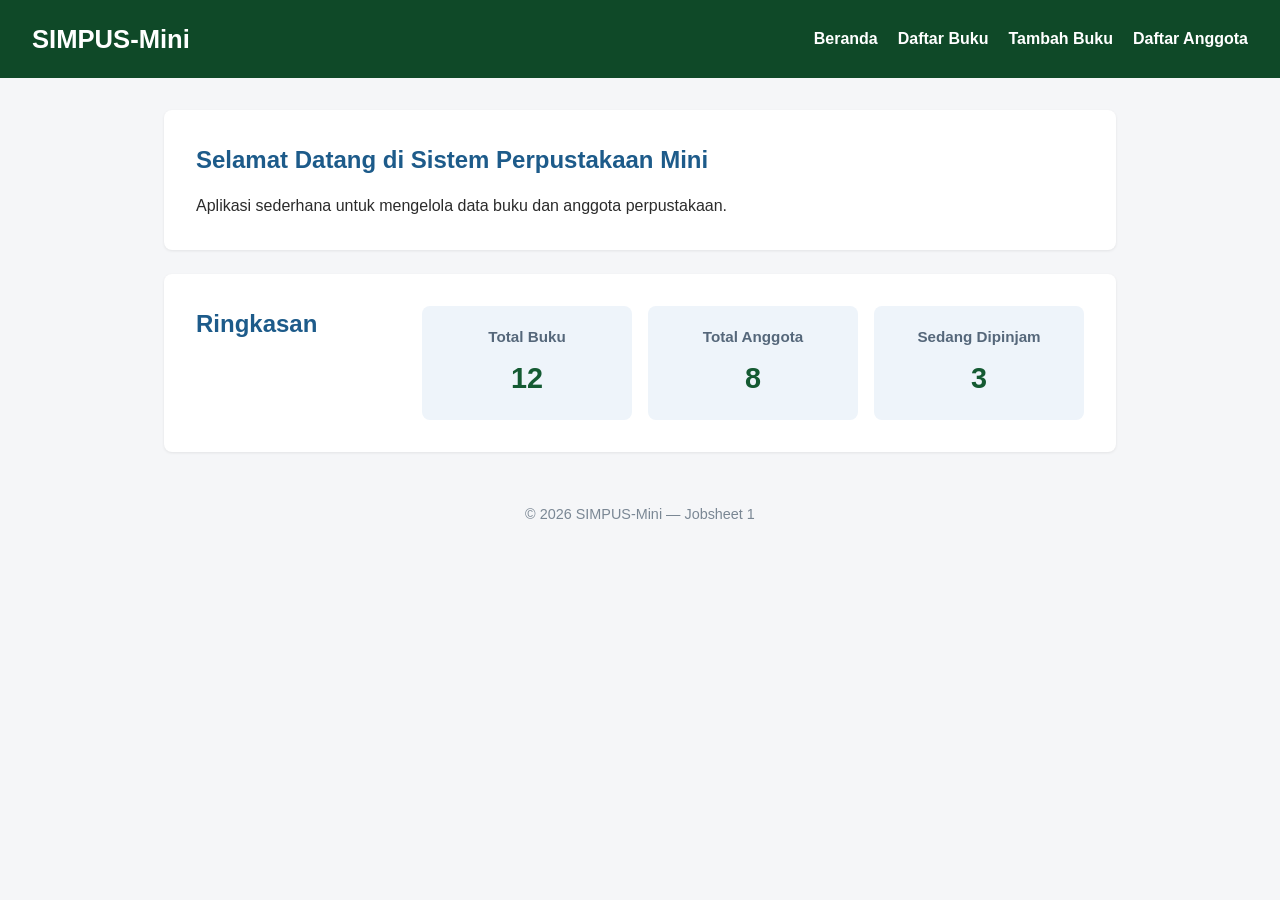
<file: anggota/index.html>
<!DOCTYPE html>
<html lang="id">
<head>
    <meta charset="UTF-8">
    <title>SIMPUS-Mini | Beranda</title>
    <link rel="stylesheet" href="buku/gaya.css">
</head>
<body>
    <header>
        <h1>SIMPUS-Mini</h1>
        <nav>
            <ul>
                <li><a href="index.html">Beranda</a></li>
                <li><a href="buku/daftar.html">Daftar Buku</a></li>
                <li><a href="buku/tambah.html">Tambah Buku</a></li>
                <li><a href="anggota/daftar.html">Daftar Anggota</a></li>
            </ul>
        </nav>
    </header>

    <main>
        <section>
            <h2>Selamat Datang di Sistem Perpustakaan Mini</h2>
            <p>Aplikasi sederhana untuk mengelola data buku dan anggota perpustakaan.</p>
        </section>

        <section>
            <h2>Ringkasan</h2>
            <article>
                <h3>Total Buku</h3>
                <p>12</p>
            </article>
            <article>
                <h3>Total Anggota</h3>
                <p>8</p>
            </article>
            <article>
                <h3>Sedang Dipinjam</h3>
                <p>3</p>
            </article>
        </section>
    </main>

    <footer>
        <p>&copy; 2026 SIMPUS-Mini &mdash; Jobsheet 1</p>
    </footer>
</body>
</html>
</file>
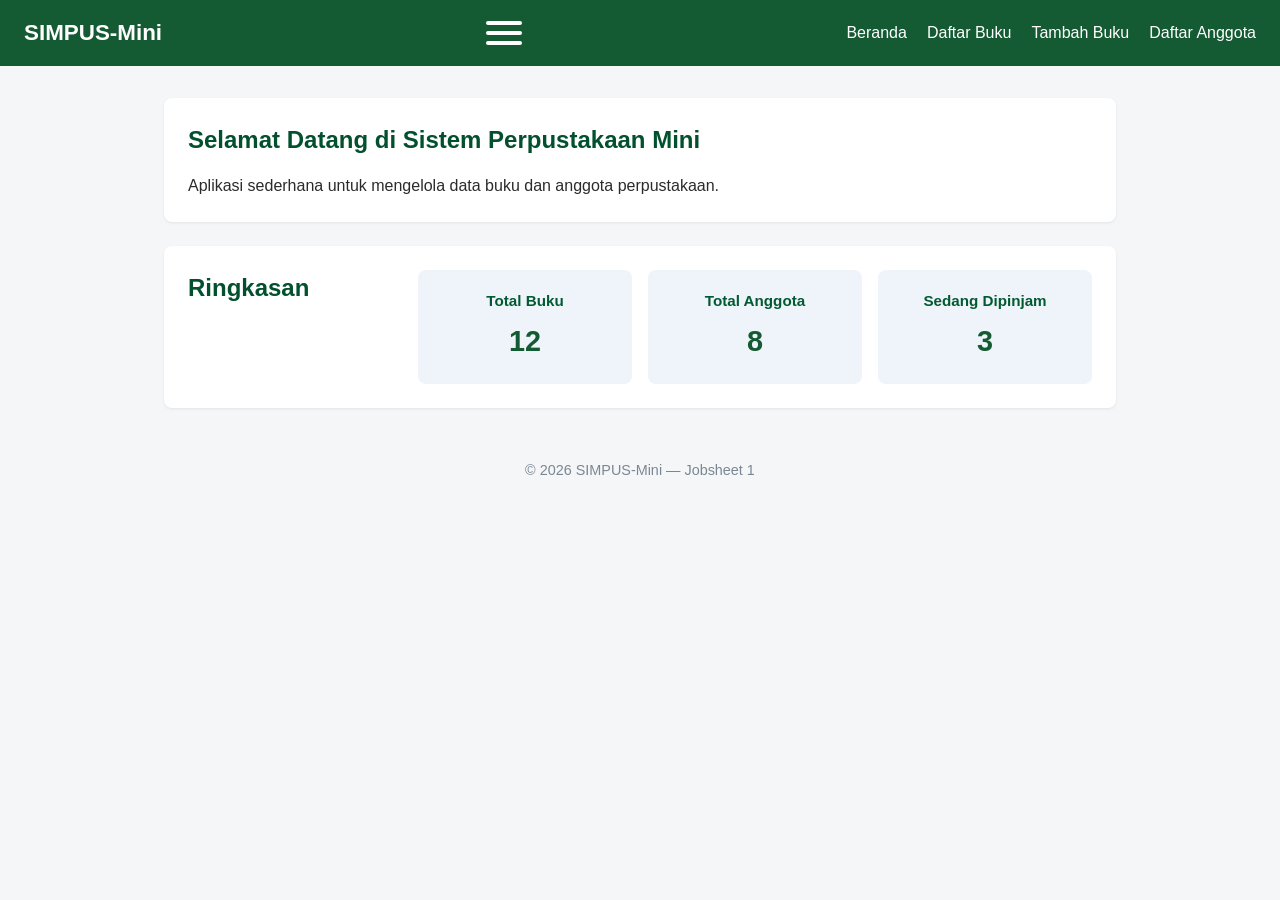
<file: jobsheet-02/index.html>
<!DOCTYPE html>
<html lang="id">
<head>
    <meta charset="UTF-8">
    <meta name="viewport" content="width=device-width, initial-scale=1">
    <title>SIMPUS-Mini | Beranda</title>
    <link rel="stylesheet" href="assets/css/style.css">
</head>
<body>
    <header>
        <h1>SIMPUS-Mini</h1>
        <!-- NAV TOGGLE -->
        <input type="checkbox" id="nav-toggle" class="nav-toggle"> <!-- Hidden checkbox for navigation toggle -->
        <label for="nav-toggle" class="nav-toggle-label" aria-label="Toggle navigation"><span></span></label> <!-- Burger toggle for navigation -->
        <nav>
            <ul>
                <li><a href="index.html">Beranda</a></li>
                <li><a href="buku/list.html">Daftar Buku</a></li>
                <li><a href="buku/tambah.html">Tambah Buku</a></li>
                <li><a href="anggota/list.html">Daftar Anggota</a></li>
            </ul>
        </nav>
    </header>

    <main>
        <section>
            <h2>Selamat Datang di Sistem Perpustakaan Mini</h2>
            <p>Aplikasi sederhana untuk mengelola data buku dan anggota perpustakaan.</p>
        </section>

        <section>
            <h2>Ringkasan</h2>
            <article>
                <h3>Total Buku</h3>
                <p>12</p>
            </article>
            <article>
                <h3>Total Anggota</h3>
                <p>8</p>
            </article>
            <article>
                <h3>Sedang Dipinjam</h3>
                <p>3</p>
            </article>
        </section>
    </main>

    <footer>
        <p>&copy; 2026 SIMPUS-Mini &mdash; Jobsheet 1</p>
    </footer>
</body>
</html>
</file>
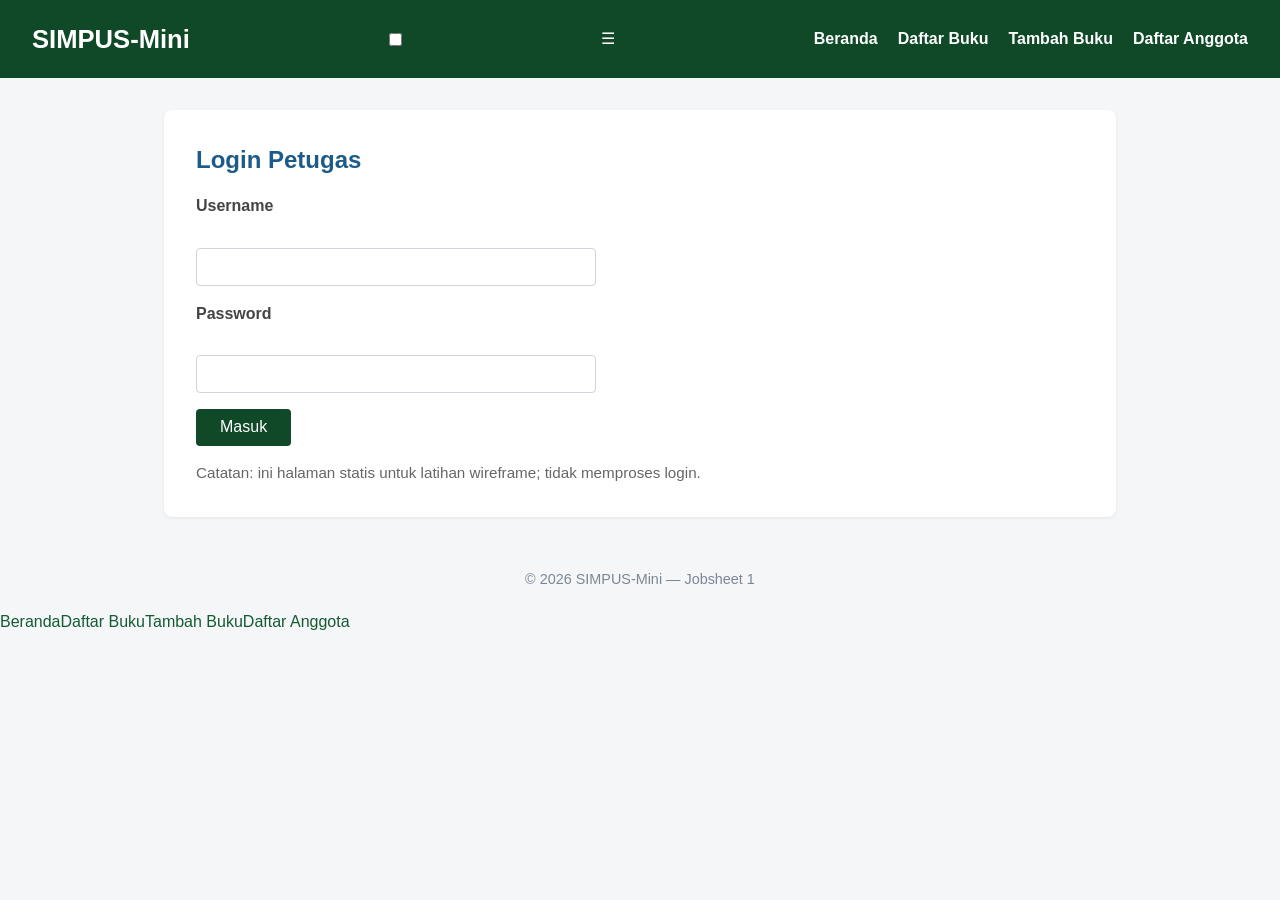
<file: jobsheet-02/login.html>
<!-- ADDED: STATIC LOGIN PAGE - created by assistant -->
<!DOCTYPE html>
<html lang="id">
<head>
    <meta charset="UTF-8">
    <meta name="viewport" content="width=device-width, initial-scale=1">
    <title>SIMPUS-Mini | Login Petugas</title>
    <link rel="stylesheet" href="../assets/css/style.css">
</head>
<body>
    <header>
        <h1>SIMPUS-Mini</h1>
        <input type="checkbox" id="nav-toggle" class="nav-toggle">
        <label for="nav-toggle" class="nav-toggle-label">&#9776;</label>
        <nav>
            <ul>
                <li><a href="index.html">Beranda</a></li>
                <li><a href="buku/list.html">Daftar Buku</a></li>
                <li><a href="buku/tambah.html">Tambah Buku</a></li>
                <li><a href="anggota/list.html">Daftar Anggota</a></li>
            </ul>
        </nav>
    </header>

    <main>
        <section>
            <h2>Login Petugas</h2>
            <form>
                <p>
                    <label for="username">Username</label><br>
                    <input type="text" id="username" name="username" required>
                </p>
                <p>
                    <label for="password">Password</label><br>
                    <input type="password" id="password" name="password" required>
                </p>
                <p>
                    <button type="submit">Masuk</button>
                </p>
            </form>
            <p style="margin-top:1rem;color:#666;font-size:0.95rem;">Catatan: ini halaman statis untuk latihan wireframe; tidak memproses login.</p>
        </section>
    </main>

    <footer>
        <p>&copy; 2026 SIMPUS-Mini &mdash; Jobsheet 1</p>
    </footer>
    <script src="assets/js/app.js"></script>
</body>
</html>
</file>
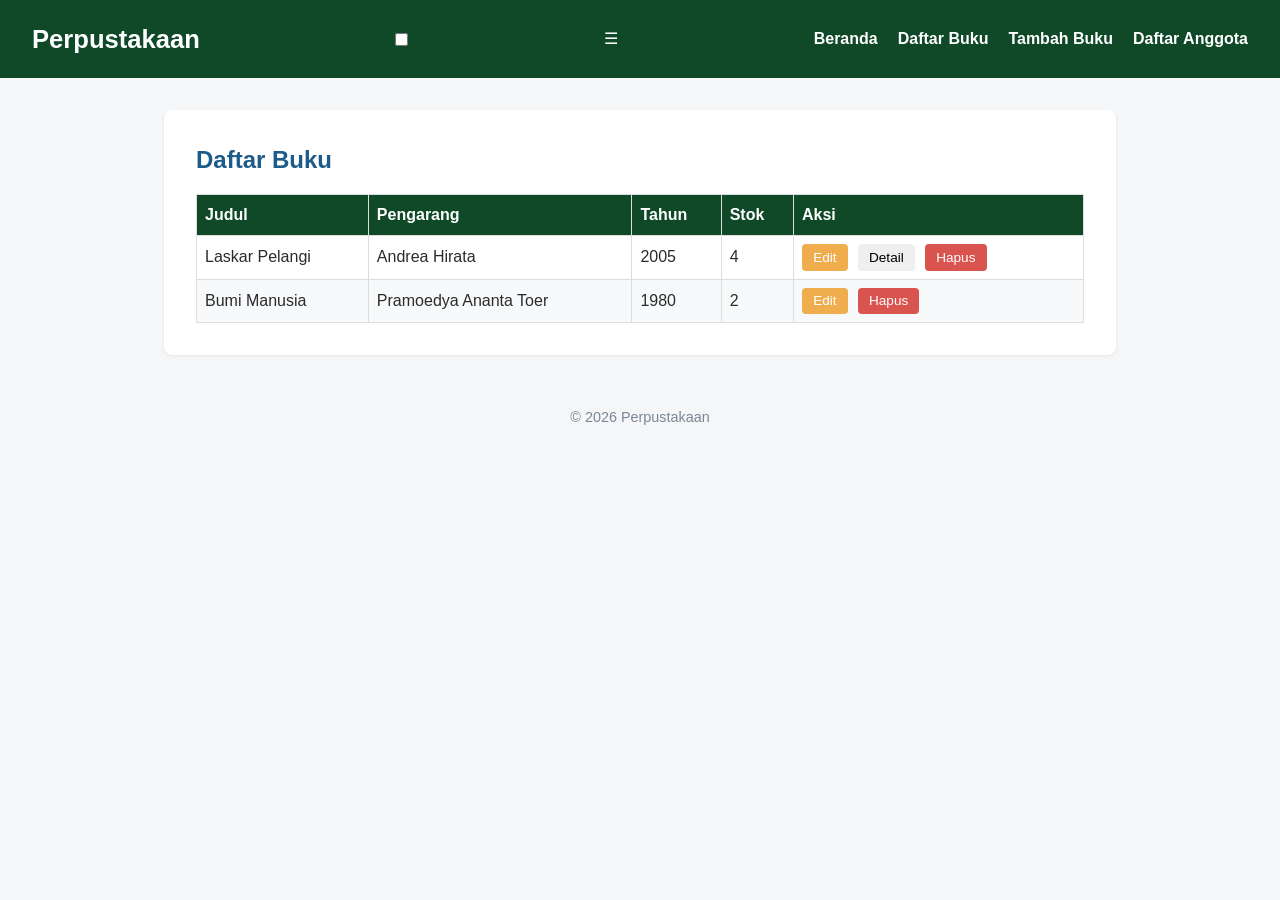
<file: anggota/buku/daftar.html>
<!DOCTYPE html>
<html lang="id">
<head>
	<meta charset="UTF-8">
	<meta name="viewport" content="width=device-width, initial-scale=1">
	<title>Daftar Buku</title>
	<link rel="stylesheet" href="../../assets/css/style.css">
	<style>
		.table-responsive { overflow-x:auto; }
		table { width:100%; border-collapse:collapse; }
		th,td { padding:8px; border:1px solid #ddd; text-align:left; }
		button { margin-right:6px; }
	</style>
</head>
<body>
	<header>
		<h1>Perpustakaan</h1>
		<input type="checkbox" id="nav-toggle" class="nav-toggle">
		<label for="nav-toggle" class="nav-toggle-label">☰</label>
		<nav>
			<ul>
				<li><a href="../index.html">Beranda</a></li>
				<li><a href="daftar.html">Daftar Buku</a></li>
				<li><a href="tambah.html">Tambah Buku</a></li>
				<li><a href="../anggota/list.html">Daftar Anggota</a></li>
			</ul>
		</nav>
	</header>

	<main>
		<section>
			<h2>Daftar Buku</h2>
			<div class="table-responsive">
			<table>
				<thead>
					<tr>
						<th>Judul</th>
						<th>Pengarang</th>
						<th>Tahun</th>
						<th>Stok</th>
						<th>Aksi</th>
					</tr>
				</thead>
				<tbody>
					<tr>
						<td>Laskar Pelangi</td>
						<td>Andrea Hirata</td>
						<td>2005</td>
						<td>4</td>
						<td>
							<button type="button">Edit</button>
							<button type="button">Detail</button>
							<button type="button">Hapus</button>
						</td>
					</tr>
					<tr>
						<td>Bumi Manusia</td>
						<td>Pramoedya Ananta Toer</td>
						<td>1980</td>
						<td>2</td>
						<td>
							<button type="button">Edit</button>
							<button type="button">Hapus</button>
						</td>
					</tr>
				</tbody>
			</table>
			</div>
		</section>
	</main>

	<footer>
		<p>&copy; 2026 Perpustakaan</p>
	</footer>
</body>
</html>
</file>
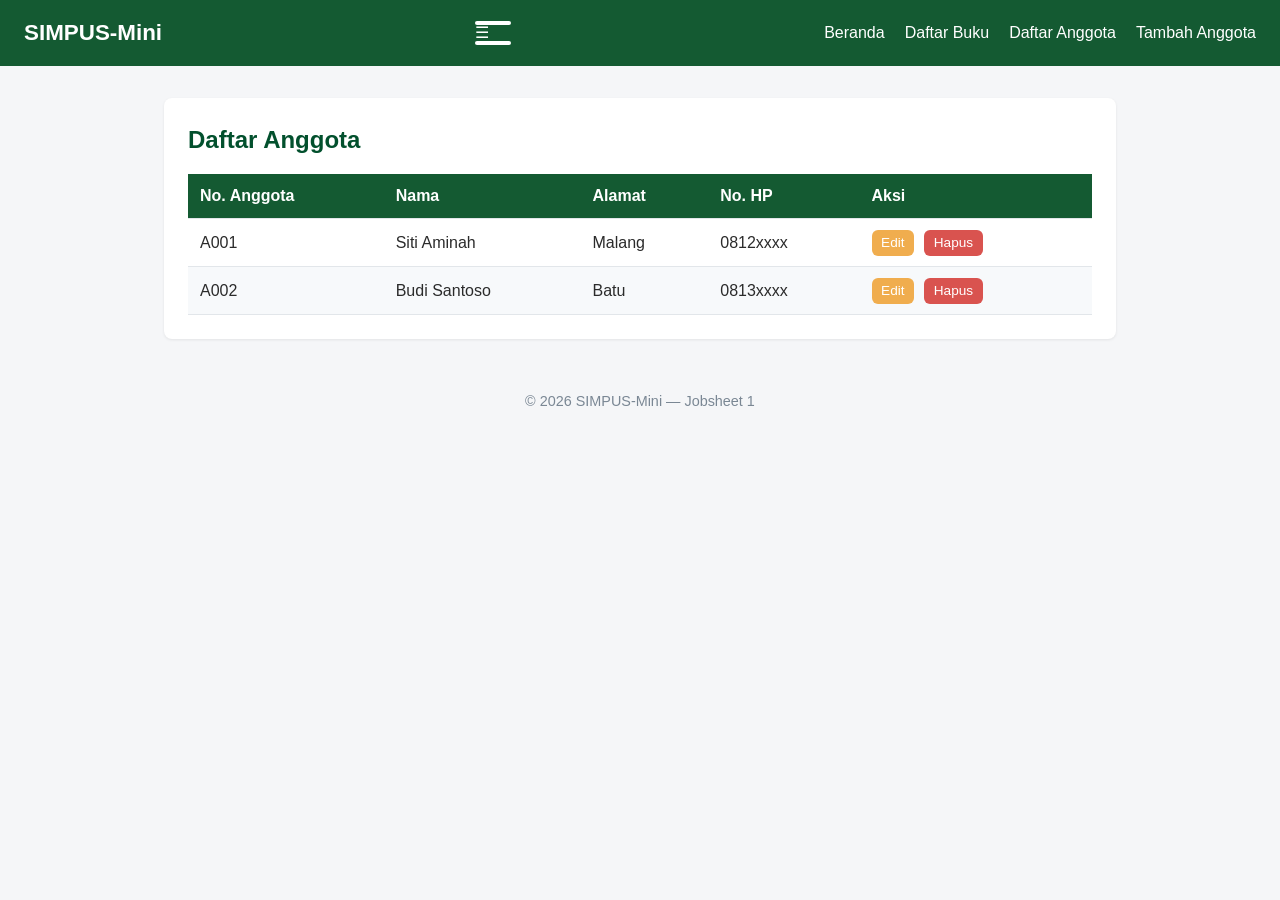
<file: jobsheet-02/anggota/list.html>
<!DOCTYPE html>
<html lang="id">
<head>
    <meta charset="UTF-8">
    <meta name="viewport" content="width=device-width, initial-scale=1">
    <title>SIMPUS-Mini | Daftar Anggota</title>
    <link rel="stylesheet" href="../assets/css/style.css">
</head>
<body>
    <header>
        <h1>SIMPUS-Mini</h1>
        <input type="checkbox" id="nav-toggle" class="nav-toggle">
        <label for="nav-toggle" class="nav-toggle-label">&#9776;</label>
        <nav>
            <ul>
                <li><a href="../index.html">Beranda</a></li>
                <li><a href="../buku/list.html">Daftar Buku</a></li>
                <li><a href="list.html">Daftar Anggota</a></li>
                <li><a href="tambah.html">Tambah Anggota</a></li>
            </ul>
        </nav>
    </header>

    <main>
        <section>
            <h2>Daftar Anggota</h2>
            <div class="table-responsive">
            <table>
                <thead>
                    <tr>
                        <th>No. Anggota</th>
                        <th>Nama</th>
                        <th>Alamat</th>
                        <th>No. HP</th>
                        <th>Aksi</th>
                    </tr>
                </thead>
                <tbody id="members-tbody">
                    <tr>
                        <td>A001</td>
                        <td>Siti Aminah</td>
                        <td>Malang</td>
                        <td>0812xxxx</td>
                        <td>
                            <button type="button">Edit</button>
                            <button type="button">Hapus</button>
                        </td>
                    </tr>
                    <tr>
                        <td>A002</td>
                        <td>Budi Santoso</td>
                        <td>Batu</td>
                        <td>0813xxxx</td>
                        <td>
                            <button type="button">Edit</button>
                            <button type="button">Hapus</button>
                        </td>
                    </tr>
                </tbody>
            </table>
            </div>
        </section>
    </main>

    <footer>
        <p>&copy; 2026 SIMPUS-Mini &mdash; Jobsheet 1</p>
    </footer>
    <script src="../assets/js/app.js"></script>
</body>
</html>
</file>
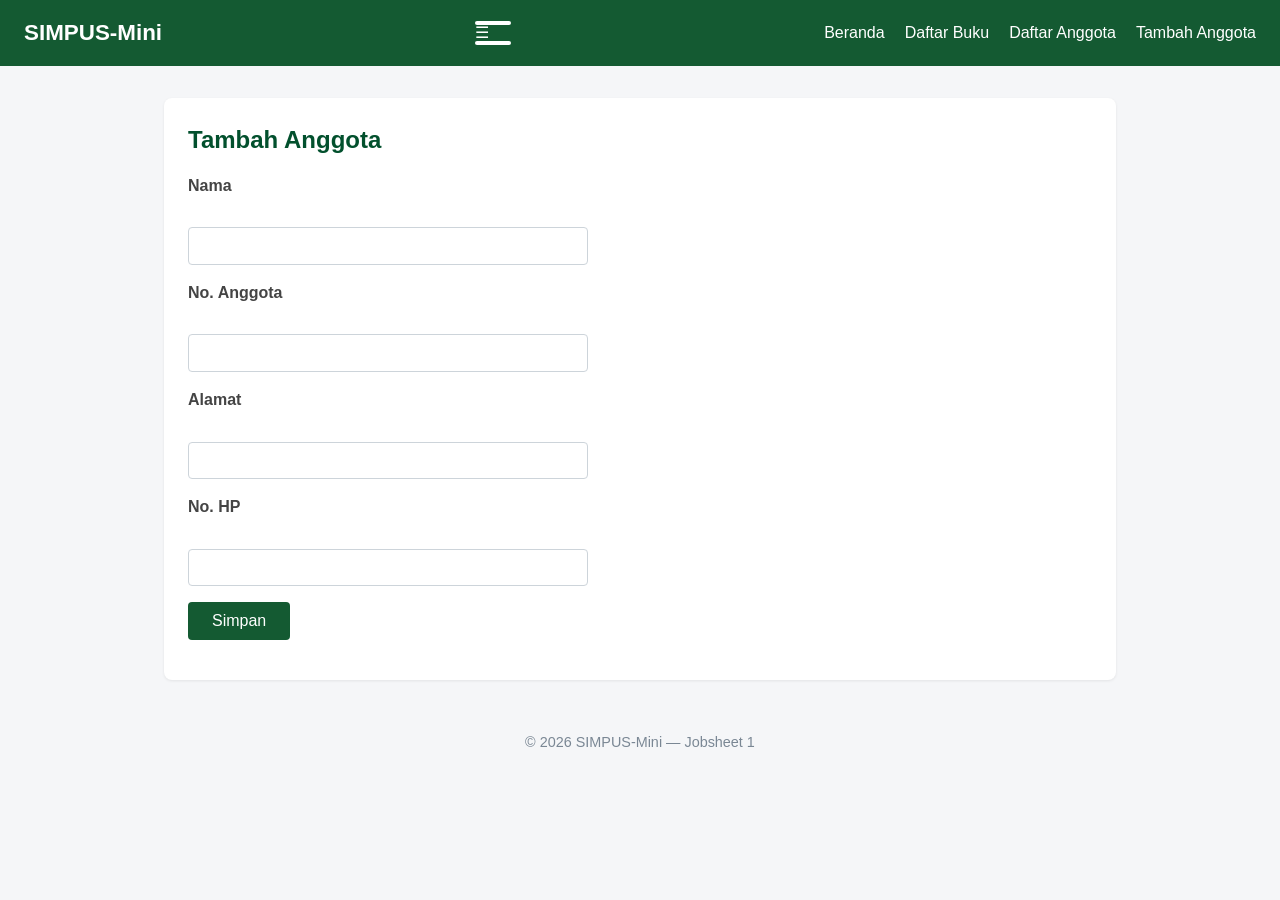
<file: jobsheet-02/anggota/tambah.html>
<!DOCTYPE html>
<html lang="id">
<head>
    <meta charset="UTF-8">
    <meta name="viewport" content="width=device-width, initial-scale=1">
    <title>SIMPUS-Mini | Tambah Anggota</title>
    <link rel="stylesheet" href="../assets/css/style.css">
</head>
<body>
    <header>
        <h1>SIMPUS-Mini</h1>
        <input type="checkbox" id="nav-toggle" class="nav-toggle">
        <label for="nav-toggle" class="nav-toggle-label">&#9776;</label>
        <nav>
            <ul>
                <li><a href="../index.html">Beranda</a></li>
                <li><a href="../buku/list.html">Daftar Buku</a></li>
                <li><a href="list.html">Daftar Anggota</a></li>
                <li><a href="tambah.html">Tambah Anggota</a></li>
            </ul>
        </nav>
    </header>

    <main>
        <section>
            <h2>Tambah Anggota</h2>
            <form id="member-form">
                <p>
                    <label for="nama">Nama</label><br>
                    <input type="text" id="nama" name="nama" required>
                </p>
                <p>
                    <label for="no_anggota">No. Anggota</label><br>
                    <input type="text" id="no_anggota" name="no_anggota" required>
                </p>
                <p>
                    <label for="alamat">Alamat</label><br>
                    <input type="text" id="alamat" name="alamat">
                </p>
                <p>
                    <label for="no_hp">No. HP</label><br>
                    <input type="text" id="no_hp" name="no_hp">
                </p>
                <p>
                    <button type="submit">Simpan</button>
                </p>
            </form>
        </section>
    </main>

    <footer>
        <p>&copy; 2026 SIMPUS-Mini &mdash; Jobsheet 1</p>
    </footer>
    <script src="../assets/js/app.js"></script>
</body>
</html>
</file>
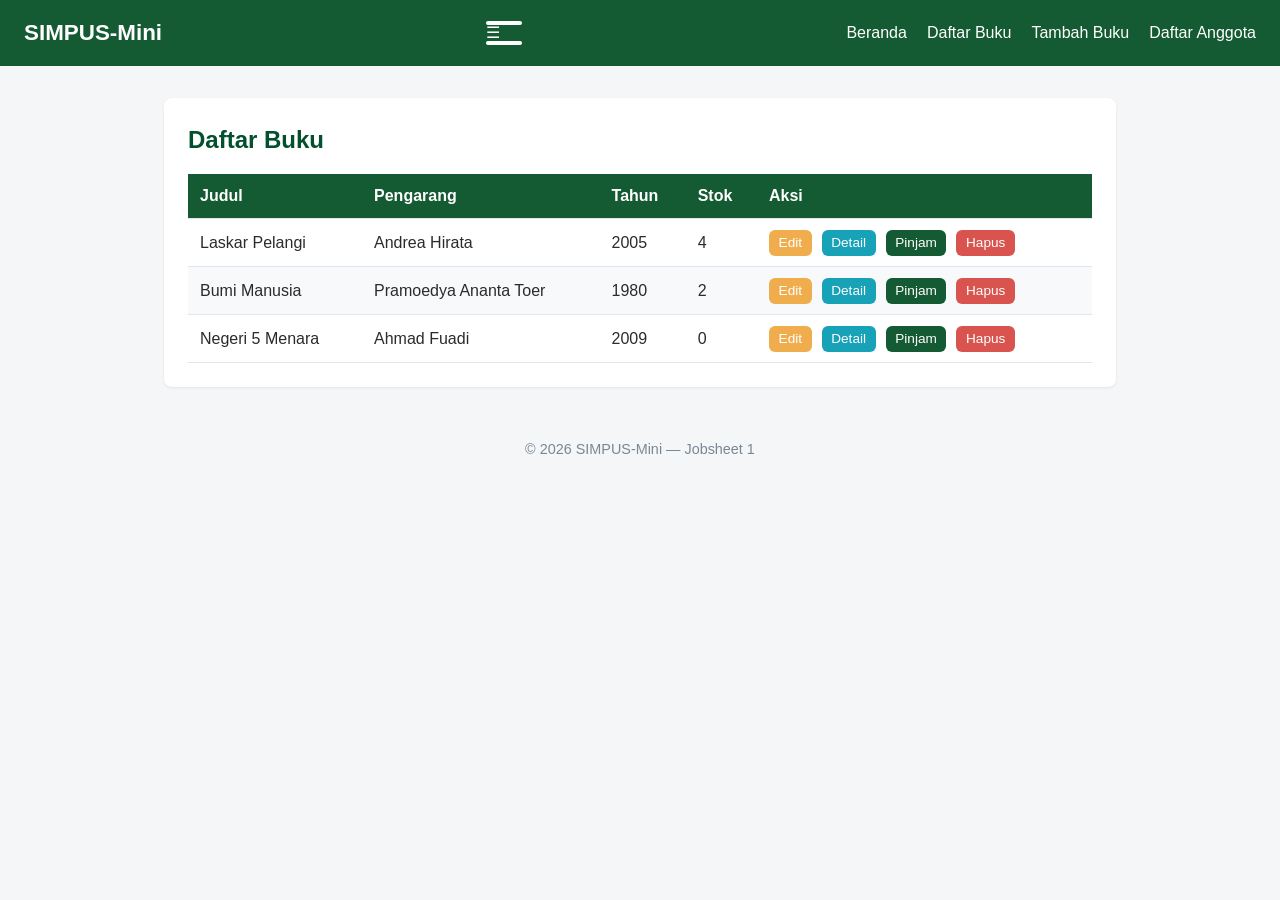
<file: jobsheet-02/buku/list.html>
<!DOCTYPE html>
<html lang="id">
<head>
    <meta charset="UTF-8">
    <meta name="viewport" content="width=device-width, initial-scale=1">
    <title>SIMPUS-Mini | Daftar Buku</title>
    <link rel="stylesheet" href="../assets/css/style.css">
</head>
<body>
    <header>
        <h1>SIMPUS-Mini</h1>
        <input type="checkbox" id="nav-toggle" class="nav-toggle">
        <label for="nav-toggle" class="nav-toggle-label">&#9776;</label>
        <nav>
            <ul>
                <li><a href="../index.html">Beranda</a></li>
                <li><a href="list.html">Daftar Buku</a></li>
                <li><a href="tambah.html">Tambah Buku</a></li>
                <li><a href="../anggota/list.html">Daftar Anggota</a></li>
            </ul>
        </nav>
    </header>

    <main>
        <section>
            <h2>Daftar Buku</h2>
            <div class="table-responsive">
            <table>
                <thead>
                    <tr>
                        <th>Judul</th>
                        <th>Pengarang</th>
                        <th>Tahun</th>
                        <th>Stok</th>
                        <th>Aksi</th>
                    </tr>
                </thead>
                <tbody id="books-tbody">
                    <tr>
                        <td>Laskar Pelangi</td>
                        <td>Andrea Hirata</td>
                        <td>2005</td>
                        <td>4</td>
                        <td>
                            <button type="button">Edit</button>
                            <!-- CHANGED: added Detail button between Edit and Hapus; give it a class to control color -->
                            <button type="button" class="detail">Detail</button>
                            <button type="button">Hapus</button>
                        </td>
                    </tr>
                    <tr>
                        <td>Bumi Manusia</td>
                        <td>Pramoedya Ananta Toer</td>
                        <td>1980</td>
                        <td>2</td>
                        <td>
                            <button type="button">Edit</button>
                            <button type="button">Hapus</button>
                        </td>
                    </tr>
                    <tr>
                        <td>Negeri 5 Menara</td>
                        <td>Ahmad Fuadi</td>
                        <td>2009</td>
                        <td>0</td>
                        <td>
                            <button type="button">Edit</button>
                            <button type="button">Hapus</button>
                        </td>
                    </tr>
                    <tr>
                        <td>Filosofi Teras</td>
                        <td>Henry Manampiring</td>
                        <td>2018</td>
                        <td>5</td>
                        <td>
                            <button type="button">Edit</button>
                            <button type="button">Hapus</button>
                        </td>
                    </tr>
                    <tr>
                        <td>Ronggeng Dukuh Paruk</td>
                        <td>Ahmad Tohari</td>
                        <td>1982</td>
                        <td>1</td>
                        <td>
                            <button type="button">Edit</button>
                            <button type="button">Hapus</button>
                        </td>
                    </tr>
                </tbody>
            </table>
            </div>
        </section>
    </main>

    <footer>
        <p>&copy; 2026 SIMPUS-Mini &mdash; Jobsheet 1</p>
    </footer>
    <script src="../assets/js/app.js"></script>
</body>
</html>
</file>
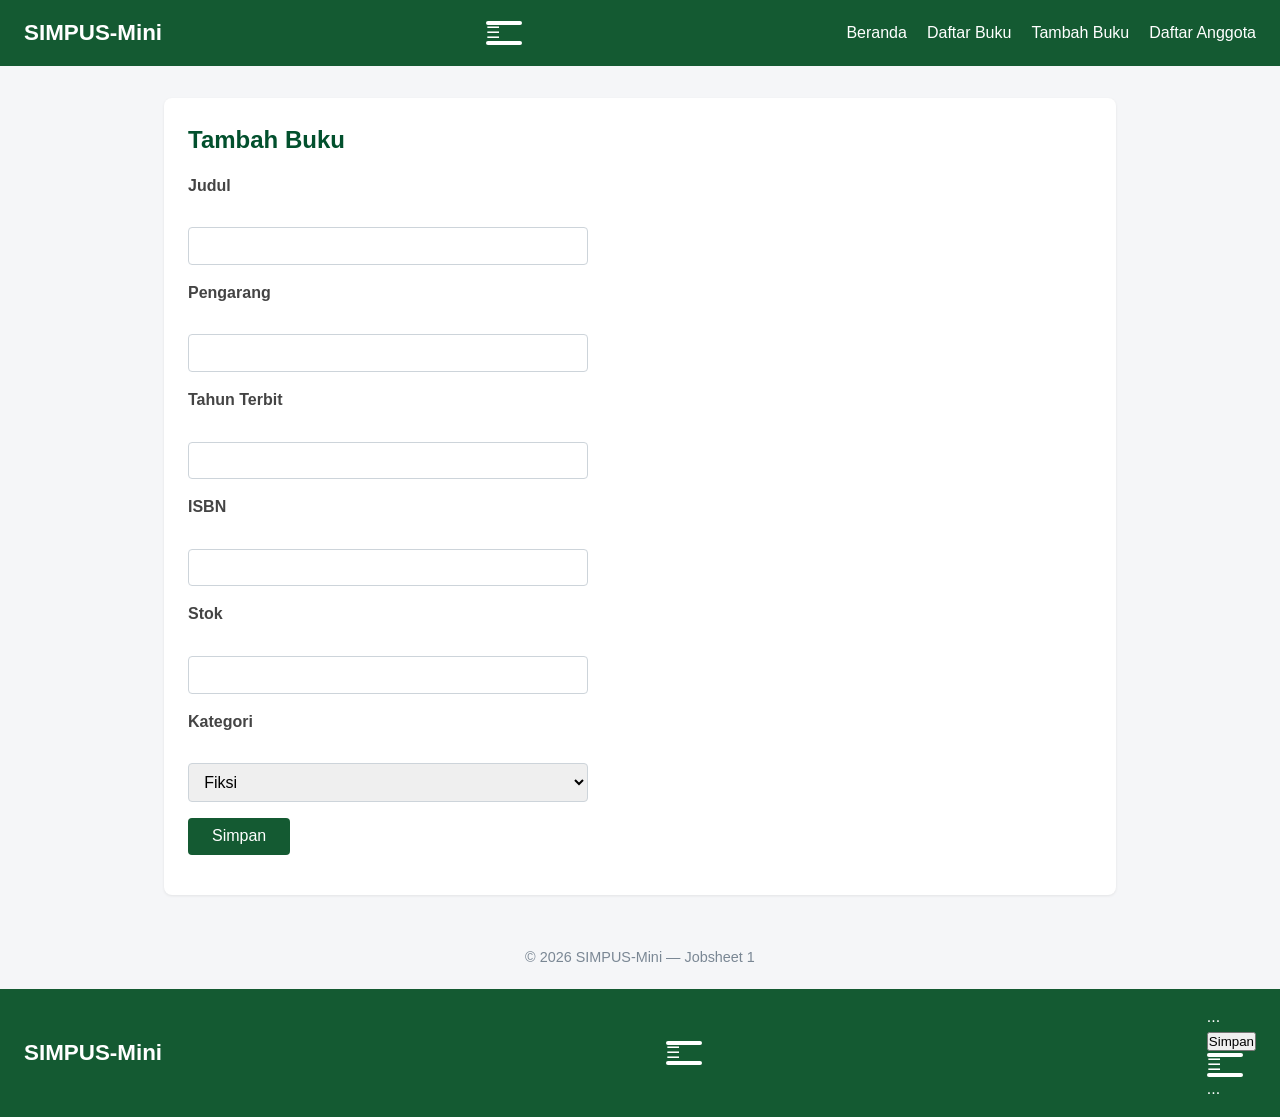
<file: jobsheet-02/buku/tambah.html>
<!DOCTYPE html>
<html lang="id">
<head>
    <meta charset="UTF-8">
    <meta name="viewport" content="width=device-width, initial-scale=1">
    <title>SIMPUS-Mini | Tambah Buku</title>
    <link rel="stylesheet" href="../assets/css/style.css">
</head>
<body>
    <header>
        <h1>SIMPUS-Mini</h1>
        <input type="checkbox" id="nav-toggle" class="nav-toggle">
        <label for="nav-toggle" class="nav-toggle-label">&#9776;</label>
        <nav>
            <ul>
                <li><a href="../index.html">Beranda</a></li>
                <li><a href="list.html">Daftar Buku</a></li>
                <li><a href="tambah.html">Tambah Buku</a></li>
                <li><a href="../anggota/list.html">Daftar Anggota</a></li>
            </ul>
        </nav>
    </header>

    <main>
        <section>
            <h2>Tambah Buku</h2>
            <form id="book-form">
                <p>
                    <label for="judul">Judul</label><br>
                    <input type="text" id="judul" name="judul" required>
                </p>
                <p>
                    <label for="pengarang">Pengarang</label><br>
                    <input type="text" id="pengarang" name="pengarang" required>
                </p>
                <p>
                    <label for="tahun">Tahun Terbit</label><br>
                    <input type="number" id="tahun" name="tahun" min="1900" max="2026" required>
                </p>
                <p>
                    <label for="isbn">ISBN</label><br>
                    <input type="text" id="isbn" name="isbn">
                </p>
                <p>
                    <label for="stok">Stok</label><br>
                    <input type="number" id="stok" name="stok" min="0" required>
                </p>
                <p>
                    <label for="kategori">Kategori</label><br>
                    <select id="kategori" name="kategori">
                        <option value="fiksi">Fiksi</option>
                        <option value="non-fiksi">Non-Fiksi</option>
                        <option value="referensi">Referensi</option>
                    </select>
                </p>
                <p>
                    <button type="submit">Simpan</button>
                </p>
            </form>
        </section>
    </main>

    <footer>
        <p>&copy; 2026 SIMPUS-Mini &mdash; Jobsheet 1</p>
    </footer>
</body>
<header>
  <h1>SIMPUS-Mini</h1>
  <input type="checkbox" id="nav-toggle" class="nav-toggle">
  <label for="nav-toggle" class="nav-toggle-label">&#9776;</label>
  <nav>
    ...
                <p>
                    <button type="submit">Simpan</button>
                </p>
  <input type="checkbox" id="nav-toggle" class="nav-toggle">
  <label for="nav-toggle" class="nav-toggle-label">&#9776;</label>
  <nav>
    ...
  </nav>
</header></html>

    <script src="../assets/js/app.js"></script>
</body>
</html>
</file>
<file: anggota/buku/gaya.css>
/* SYNCED: import utama dari assets/css/style.css
	Ditambahkan oleh asisten untuk menyinkronkan gaya lokal dengan gaya global.
*/

@import url("../../assets/css/style.css");

/* TANDA: file ini disinkronkan otomatis - <!-- SYNCED: gaya.css --> */
</file>
<file: jobsheet-02/assets/css/style.css>
/* ===== Reset & Base ===== */
* {
    box-sizing: border-box;
    margin: 0;
    padding: 0;
}

body {
    font-family: "Segoe UI", Arial, sans-serif;
    color: #2b2b2b;
    background-color: #f5f6f8;
    line-height: 1.5;
}

a {
    color: #145A32;
    text-decoration: none;
}

a:hover {
    text-decoration: underline;
}

/* ===== Header & Navbar (Flexbox) ===== */
header {
    background-color: #145A32;
    color: #fff;
    padding: 1rem 1.5rem;
    display: flex;
    align-items: center;
    justify-content: space-between;
    flex-wrap: wrap;
}

header h1 {
    font-size: 1.4rem;
}

header nav ul {
    list-style: none;
    display: flex;
    gap: 1.25rem;
}

header nav a {
    color: #fff;
    font-weight: 500;
}

/* ===== Main Layout ===== */
main {
    max-width: 1000px;
    margin: 2rem auto;
    padding: 0 1.5rem;
}

section {
    background-color: #fff;
    border-radius: 8px;
    padding: 1.5rem;
    margin-bottom: 1.5rem;
    box-shadow: 0 1px 3px rgba(0, 0, 0, 0.08);
}

section h2 {
    margin-bottom: 1rem;
    color: #02502d;
}

/* ===== Kartu Statistik (CSS Grid) ===== */
main section:nth-of-type(2) {
    display: grid;
    /* CHANGED: repeat(3, 1fr) -> repeat(4, 1fr) to add fourth statistic column */
    grid-template-columns: repeat(4, 1fr);
    gap: 1rem;
}

main section:nth-of-type(2) article {
    background-color: #eef4fa;
    border-radius: 8px;
    padding: 1.25rem;
    text-align: center;
}

main section:nth-of-type(2) article h3 {
    font-size: 0.95rem;
    color: #035a31;
    margin-bottom: 0.5rem;
}

main section:nth-of-type(2) article p {
    font-size: 1.8rem;
    font-weight: 700;
    color: #145A32;
}

/* ===== Tabel ===== */
table {
    width: 100%;
    border-collapse: collapse;
}

th, td {
    text-align: left;
    padding: 0.65rem 0.75rem;
    border-bottom: 1px solid #e2e6ea;
}

thead {
    background-color: #145A32;
    color: #fff;
}

tbody tr:nth-child(even) {
    background-color: #f7f9fb;
}

tbody tr:hover {
    background-color: #eef4fa;
}

td button {
    padding: 0.35rem 0.7rem;
    margin-right: 0.35rem;
    border: none;
    border-radius: 4px;
    cursor: pointer;
    font-size: 0.85rem;
}

td button:first-of-type {
    background-color: #f0ad4e;
    color: #fff;
}

td button:last-of-type {
    background-color: #d9534f;
    color: #fff;
}

/* Button khusus untuk aksi 'Detail' (tengah) */
/* CHANGED: added .detail button style to ensure correct color regardless of button order */
td button.detail {
    background-color: #17b880;
    color: #fff;
}

/* ===== Form ===== */
form p {
    margin-bottom: 1rem;
}

form label {
    display: block;
    margin-bottom: 0.35rem;
    font-weight: 600;
    color: #444;
}

form input,
form select {
    width: 100%;
    max-width: 400px;
    padding: 0.55rem 0.7rem;
    border: 1px solid #cdd4da;
    border-radius: 4px;
    font-size: 1rem;
}

form button[type="submit"] {
    background-color: #145A32;
    color: #fff;
    border: none;
    padding: 0.6rem 1.5rem;
    border-radius: 4px;
    font-size: 1rem;
    cursor: pointer;
}

form button[type="submit"]:hover {
    background-color: #068d3c;
}

/* ===== Footer ===== */
footer {
    text-align: center;
    padding: 1.25rem;
    color: #7a8794;
    font-size: 0.9rem;
}

/* Additional visual polish */
button.btn{ padding:0.35rem 0.6rem; border-radius:6px; border:none; cursor:pointer; transition:transform .12s ease, box-shadow .12s ease; }
button.btn:hover{ transform:translateY(-2px); box-shadow:0 6px 14px rgba(15,73,40,0.08); }
button.btn.edit{ background:#f0ad4e; color:#fff }
button.btn.detail{ background:#17a2b8; color:#fff }
button.btn.pinjam{ background:#145A32; color:#fff }
button.btn.danger{ background:#d9534f; color:#fff }

/* subtle header animation */
header{ animation:slideDown .35s ease both }
@keyframes slideDown{ from{transform:translateY(-6px);opacity:0} to{transform:none;opacity:1} }

/* highlight section */
section{ transition:box-shadow .18s ease; }
section:hover{ box-shadow:0 8px 24px rgba(16,49,80,0.08); }

/* responsive tweaks */
@media (max-width:700px){ header h1{font-size:1.25rem} main{padding:0 1rem} }

/* ===== Hamburger Menu ===== */
.nav-toggle {
    display: none;
}

.nav-toggle-label {
    display: block;
    position: relative;
    width: 36px;
    height: 24px;
    cursor: pointer;
    background: transparent;
}

.nav-toggle-label::before,
.nav-toggle-label::after,
.nav-toggle-label span {
    content: "";
    position: absolute;
    left: 0;
    width: 100%;
    height: 4px;
    background: #fff;
    border-radius: 999px;
}

.nav-toggle-label::before {
    top: 0;
}

.nav-toggle-label span {
    top: 10px;
    display: block;
}

.nav-toggle-label::after {
    bottom: 0;
}

/* ===== Responsive table wrapper ===== */
.table-responsive {
    width: 100%;
    overflow-x: auto;
    -webkit-overflow-scrolling: touch;
}

/* ===== Responsive Breakpoints ===== */
@media (min-width: 1400px) {
    main {
        max-width: 1200px;
    }
}

@media (max-width: 1000px) {
    main section:nth-of-type(2) {
        grid-template-columns: repeat(2, 1fr);
    }
}

@media (max-width: 480px) {
    header {
        position: relative;
    }

    .nav-toggle-label {
        display: block;
    }

    header nav {
        display: none;
        width: 100%;
        order: 3;
        margin-top: 1rem;
    }

    .nav-toggle:checked ~ nav {
        display: block;
    }

    header nav ul {
        flex-direction: column;
        gap: 0.75rem;
    }

    main section:nth-of-type(2) {
        grid-template-columns: 1fr;
    }

    form input,
    form select {
        max-width: 100%;
    }
}

.table-responsive,
pre {
    overflow-x: auto;
}

/* Mobile overlay menu (toggled by hamburger) */
.mobile-menu-overlay {
    position: fixed;
    inset: 0;
    background: rgba(0,0,0,0.45);
    display: none;
    align-items: center;
    justify-content: center;
    z-index: 1200;
}
.mobile-menu-overlay .menu {
    background: #fff;
    border-radius: 10px;
    padding: 1rem 1.25rem;
    min-width: 220px;
    box-shadow: 0 12px 40px rgba(3,30,20,0.2);
}
.mobile-menu-overlay .menu a{
    display:block;
    padding:0.6rem 0.25rem;
    color:#145A32;
    font-weight:600;
}
.mobile-menu-overlay.show{ display:flex; }
</file>
<file: assets/css/style.css>
/* Copied from anggota/buku/gaya.css */
/* ===== Reset & Base ===== */
* {
    box-sizing: border-box;
    margin: 0;
    padding: 0;
}

body {
    font-family: "Segoe UI", Arial, sans-serif;
    color: #2b2b2b;
    background-color: #f5f6f8;
    line-height: 1.5;
}

a {
    color: #145A32;
    text-decoration: none;
}

a:hover {
    text-decoration: underline;
}

/* ===== Header & Navbar (Flexbox) ===== */
header {
    background-color: #0f4928;
    color: #fff;
    padding: 1.25rem 2rem;
    display: flex;
    align-items: center;
    justify-content: space-between;
    flex-wrap: wrap;
}

header h1 {
    font-size: 1.6rem;
    font-weight: 700;
}

header nav ul {
    list-style: none;
    display: flex;
    gap: 1.25rem;
    margin-left: auto;
}

header nav a {
    color: #fff;
    font-weight: 600;
}

/* ===== Main Layout ===== */
main {
    max-width: 1000px;
    margin: 2rem auto;
    padding: 0 1.5rem;
}

section {
    background-color: #fff;
    border-radius: 8px;
    padding: 2rem;
    margin-bottom: 1.5rem;
    box-shadow: 0 1px 3px rgba(0, 0, 0, 0.08);
}

section h2 {
    margin-bottom: 1rem;
    color: #1d5b8a;
}

/* ===== Kartu Statistik (CSS Grid) ===== */
main section:nth-of-type(2) {
    display: grid;
    grid-template-columns: repeat(4, 1fr);
    gap: 1rem;
}

main section:nth-of-type(2) article {
    background-color: #eef4fa;
    border-radius: 8px;
    padding: 1.25rem;
    text-align: center;
}

main section:nth-of-type(2) article h3 {
    font-size: 0.95rem;
    color: #55677a;
    margin-bottom: 0.5rem;
}

main section:nth-of-type(2) article p {
    font-size: 1.8rem;
    font-weight: 700;
    color: #145A32;
}

/* ===== Tabel ===== */
table {
    width: 100%;
    border-collapse: collapse;
}

.section-body {
    padding-top: 0.6rem;
}

.table-wrapper {
    background: #fff;
    border-radius: 8px;
    padding: 0.5rem;
}

th, td {
    text-align: left;
    padding: 0.65rem 0.75rem;
    border-bottom: 1px solid #e2e6ea;
}

thead {
    background-color: #0f4928;
    color: #fff;
}

tbody tr:nth-child(even) {
    background-color: #f7f9fb;
}

tbody tr:hover {
    background-color: #eef4fa;
}

td button {
    padding: 0.35rem 0.7rem;
    margin-right: 0.35rem;
    border: none;
    border-radius: 4px;
    cursor: pointer;
    font-size: 0.85rem;
}

td button:first-of-type {
    background-color: #f0ad4e;
    color: #fff;
}

td button:last-of-type {
    background-color: #d9534f;
    color: #fff;
}

/* Button khusus untuk aksi 'Detail' (tengah) */
/* CHANGED: added .detail button style to ensure correct color regardless of button order */
td button.detail {
    background-color: #17a2b8; /* teal/info */
    color: #fff;
}

/* ===== Form ===== */
form p {
    margin-bottom: 1rem;
}

form label {
    display: block;
    margin-bottom: 0.35rem;
    font-weight: 600;
    color: #444;
}

form input,
form select {
    width: 100%;
    max-width: 400px;
    padding: 0.55rem 0.7rem;
    border: 1px solid #cdd4da;
    border-radius: 4px;
    font-size: 1rem;
}

form button[type="submit"] {
    background-color: #0f4928;
    color: #fff;
    border: none;
    padding: 0.6rem 1.5rem;
    border-radius: 4px;
    font-size: 1rem;
    cursor: pointer;
}

form button[type="submit"]:hover {
    background-color: #164869;
}

/* ===== Footer ===== */
footer {
    text-align: center;
    padding: 1.25rem;
    color: #7a8794;
    font-size: 0.9rem;
}
</file>
